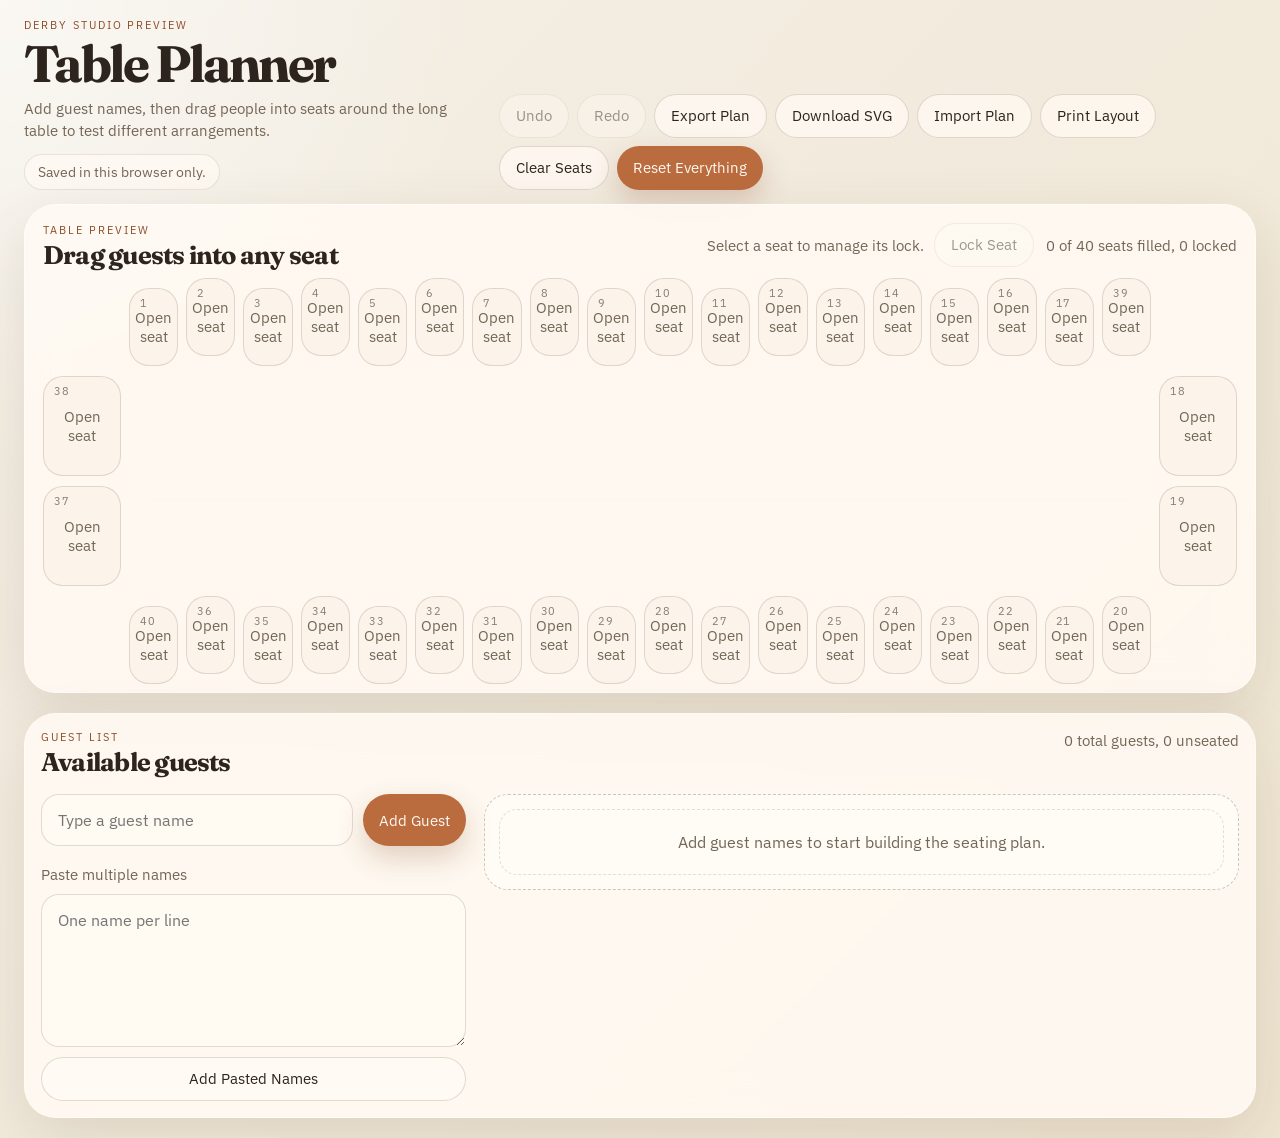
<file: index.html>
<!doctype html>
<html lang="en">
  <head>
    <meta charset="UTF-8" />
    <meta name="viewport" content="width=device-width, initial-scale=1.0" />
    <title>Table Planner</title>
    <meta
      name="description"
      content="Arrange 40 guests around a long rectangular table with drag-and-drop seating and shared guest names."
    />
    <meta name="theme-color" content="#bb6c3f" />
    <link rel="icon" type="image/svg+xml" href="./favicon.svg" />
    <link rel="manifest" href="./site.webmanifest" />
    <link rel="preconnect" href="https://fonts.googleapis.com" />
    <link rel="preconnect" href="https://fonts.gstatic.com" crossorigin />
    <link
      href="https://fonts.googleapis.com/css2?family=Fraunces:opsz,wght@9..144,600;9..144,700&family=IBM+Plex+Sans:wght@400;500;600&display=swap"
      rel="stylesheet"
    />
    <link rel="stylesheet" href="./styles.css" />
  </head>
  <body>
    <div class="page-shell">
      <header class="hero">
        <div>
          <p class="eyebrow">Derby Studio Preview</p>
          <h1>Table Planner</h1>
          <p class="intro">
            Add guest names, then drag people into seats around the long table to test
            different arrangements.
          </p>
          <p id="storage-status" class="storage-status"></p>
        </div>
        <div class="hero-actions">
          <button id="undo-button" class="ghost-button" type="button">
            Undo
          </button>
          <button id="redo-button" class="ghost-button" type="button">
            Redo
          </button>
          <button id="export-button" class="ghost-button" type="button">
            Export Plan
          </button>
          <button id="export-svg-button" class="ghost-button" type="button">
            Download SVG
          </button>
          <label class="ghost-button file-button" for="import-file-input">
            Import Plan
          </label>
          <input id="import-file-input" type="file" accept="application/json" hidden />
          <button id="print-button" class="ghost-button" type="button">
            Print Layout
          </button>
          <button id="clear-seats-button" class="ghost-button" type="button">
            Clear Seats
          </button>
          <button id="reset-all-button" class="primary-button" type="button">
            Reset Everything
          </button>
        </div>
      </header>

      <main class="layout">
        <section class="table-panel">
          <div class="panel-header">
            <div>
              <p class="panel-label">Table Preview</p>
              <h2>Drag guests into any seat</h2>
            </div>
            <div class="table-tools">
              <div class="seat-lock-controls">
                <p id="selected-seat-summary" class="panel-meta">Select a seat to manage its lock.</p>
                <button id="toggle-lock-button" class="ghost-button tool-button" type="button" disabled>
                  Lock Seat
                </button>
              </div>
              <p id="seat-summary" class="panel-meta"></p>
            </div>
          </div>

          <div class="table-stage">
            <div id="table-map" class="table-map" aria-label="40 person table seating chart"></div>
          </div>
        </section>

        <aside class="sidebar">
          <section class="list-panel">
            <div class="panel-header">
              <div>
                <p class="panel-label">Guest List</p>
                <h2>Available guests</h2>
              </div>
              <p id="guest-summary" class="panel-meta"></p>
            </div>

            <form id="guest-form" class="guest-form">
              <label class="sr-only" for="guest-name-input">Guest name</label>
              <input
                id="guest-name-input"
                name="guest-name"
                type="text"
                maxlength="60"
                placeholder="Type a guest name"
                autocomplete="off"
              />
              <button class="primary-button" type="submit">Add Guest</button>
            </form>

            <div class="bulk-entry">
              <label for="bulk-names-input">Paste multiple names</label>
              <textarea
                id="bulk-names-input"
                rows="6"
                placeholder="One name per line"
              ></textarea>
              <button id="add-bulk-button" class="ghost-button" type="button">
                Add Pasted Names
              </button>
            </div>

            <div
              id="unseated-dropzone"
              class="unseated-dropzone"
              aria-label="Unseated guests area"
            >
              <div id="guest-list" class="guest-list"></div>
            </div>
          </section>
        </aside>
      </main>
    </div>

    <script src="./app.js"></script>
  </body>
</html>
</file>
<file: styles.css>
:root {
  color-scheme: light;
  --bg: #f4efe6;
  --bg-accent: #efe5d1;
  --paper: rgba(255, 250, 243, 0.88);
  --paper-strong: #fffaf2;
  --ink: #2c241d;
  --muted: #736657;
  --line: rgba(94, 71, 44, 0.18);
  --shadow: 0 20px 60px rgba(76, 50, 23, 0.12);
  --highlight: #bb6c3f;
  --highlight-strong: #8d4b28;
  --seat: #fcf4ea;
  --seat-filled: #f2cda8;
  --table-top: linear-gradient(180deg, #7c5233 0%, #614125 100%);
  --success: #35684f;
}

* {
  box-sizing: border-box;
}

html,
body {
  margin: 0;
  min-height: 100%;
}

body {
  font-family: "IBM Plex Sans", sans-serif;
  color: var(--ink);
  background:
    radial-gradient(circle at top left, rgba(255, 255, 255, 0.55), transparent 28%),
    linear-gradient(135deg, var(--bg) 0%, var(--bg-accent) 100%);
}

button,
input,
textarea {
  font: inherit;
}

code {
  font-family: "IBM Plex Sans", sans-serif;
  font-size: 0.94em;
}

.page-shell {
  max-width: 1680px;
  margin: 0 auto;
  padding: 28px 24px 44px;
}

.hero {
  display: flex;
  justify-content: space-between;
  align-items: end;
  gap: 24px;
  margin-bottom: 28px;
}

.eyebrow,
.panel-label {
  margin: 0 0 10px;
  text-transform: uppercase;
  letter-spacing: 0.18em;
  font-size: 0.76rem;
  color: var(--highlight-strong);
}

h1,
h2 {
  font-family: "Fraunces", serif;
  line-height: 1;
  margin: 0;
}

h1 {
  font-size: clamp(2.6rem, 6vw, 4.8rem);
  letter-spacing: -0.05em;
}

h2 {
  font-size: 1.6rem;
  letter-spacing: -0.03em;
}

.intro,
.panel-meta {
  color: var(--muted);
}

.intro {
  max-width: 720px;
  margin: 14px 0 0;
  font-size: 1.06rem;
  line-height: 1.6;
}

.storage-status {
  display: inline-flex;
  align-items: center;
  gap: 8px;
  margin: 12px 0 0;
  padding: 0.5rem 0.8rem;
  border-radius: 999px;
  font-size: 0.88rem;
  color: var(--muted);
  background: rgba(255, 250, 243, 0.72);
  border: 1px solid rgba(94, 71, 44, 0.12);
}

.storage-status[data-tone="success"] {
  color: var(--success);
  border-color: rgba(53, 104, 79, 0.18);
  background: rgba(101, 157, 124, 0.1);
}

.storage-status[data-tone="warning"] {
  color: #8d4b28;
  border-color: rgba(187, 108, 63, 0.18);
  background: rgba(236, 191, 146, 0.16);
}

.hero-actions {
  display: flex;
  gap: 12px;
  flex-wrap: wrap;
}

.table-tools {
  display: flex;
  align-items: center;
  gap: 12px;
  flex-wrap: wrap;
  justify-content: flex-end;
}

.seat-lock-controls {
  display: inline-flex;
  align-items: center;
  gap: 10px;
  flex-wrap: wrap;
}

.tool-button {
  padding: 0.72rem 1rem;
}

.primary-button,
.ghost-button {
  border: 0;
  border-radius: 999px;
  padding: 0.85rem 1.2rem;
  cursor: pointer;
  transition:
    transform 160ms ease,
    box-shadow 160ms ease,
    background 160ms ease;
}

.primary-button {
  background: var(--highlight);
  color: #fff8f2;
  box-shadow: 0 12px 28px rgba(141, 75, 40, 0.24);
}

.ghost-button {
  background: rgba(255, 250, 243, 0.75);
  color: var(--ink);
  border: 1px solid var(--line);
}

.ghost-button:disabled,
.primary-button:disabled {
  opacity: 0.45;
  cursor: not-allowed;
  transform: none;
  box-shadow: none;
}

.file-button {
  display: inline-flex;
  align-items: center;
}

.primary-button:hover,
.ghost-button:hover {
  transform: translateY(-1px);
}

.layout {
  display: grid;
  grid-template-columns: 1fr;
  gap: 20px;
}

.table-panel,
.list-panel {
  background: var(--paper);
  backdrop-filter: blur(18px);
  border: 1px solid rgba(255, 255, 255, 0.45);
  border-radius: 32px;
  box-shadow: var(--shadow);
}

.table-panel {
  padding: 22px;
}

.list-panel {
  padding: 20px;
  position: static;
}

.panel-header {
  display: flex;
  justify-content: space-between;
  align-items: start;
  gap: 16px;
  margin-bottom: 20px;
}

.panel-meta {
  margin: 0;
  font-size: 0.95rem;
}

.table-stage {
  overflow: visible;
  padding: 14px 0 0;
}

.table-map {
  min-width: 0;
  width: 100%;
  display: grid;
  grid-template-columns: 78px repeat(18, minmax(0, 1fr)) 78px;
  grid-template-rows: 88px minmax(84px, 112px) minmax(84px, 112px) 88px;
  gap: 12px 10px;
  align-items: center;
  position: relative;
}

.table-surface {
  grid-column: 2 / 20;
  grid-row: 2 / 4;
  background: var(--table-top);
  border-radius: 44px;
  box-shadow:
    inset 0 1px 0 rgba(255, 255, 255, 0.15),
    inset 0 -16px 30px rgba(0, 0, 0, 0.1),
    0 24px 48px rgba(78, 54, 28, 0.24);
  position: relative;
}

.table-surface::after {
  content: "";
  position: absolute;
  inset: 18px;
  border-radius: 30px;
  border: 1px solid rgba(255, 248, 239, 0.14);
}

.seat {
  display: flex;
  align-items: center;
  justify-content: center;
  min-height: 72px;
  border-radius: 20px;
  border: 1px solid var(--line);
  background: var(--seat);
  color: var(--ink);
  padding: 6px;
  text-align: center;
  position: relative;
  transition:
    transform 140ms ease,
    background 140ms ease,
    border-color 140ms ease,
    box-shadow 140ms ease;
  overflow: visible;
}

.seat.locked {
  box-shadow:
    inset 0 0 0 1px rgba(44, 36, 29, 0.08),
    0 0 0 3px rgba(44, 36, 29, 0.08);
}

.seat.conflict {
  box-shadow:
    inset 0 0 0 1px rgba(190, 86, 58, 0.1),
    0 0 0 3px rgba(189, 85, 58, 0.28);
  border-color: rgba(189, 85, 58, 0.44) !important;
}

.seat.selected {
  box-shadow:
    inset 0 0 0 1px rgba(187, 108, 63, 0.18),
    0 0 0 3px rgba(187, 108, 63, 0.22);
  border-color: rgba(187, 108, 63, 0.44);
}

.seat.editing {
  z-index: 30;
}

.seat::before {
  content: attr(data-seat-number);
  position: absolute;
  top: 7px;
  left: 10px;
  font-size: 0.7rem;
  letter-spacing: 0.08em;
  color: rgba(44, 36, 29, 0.58);
}

.seat.side-top,
.seat.side-bottom,
.seat.end-left,
.seat.end-right {
  min-height: 72px;
}

.seat.side-top.seat-staggered {
  transform: translateY(-10px);
}

.seat.side-bottom.seat-staggered {
  transform: translateY(10px);
}

.seat.filled {
  background: var(--seat-filled);
  border-color: rgba(141, 75, 40, 0.3);
}

.seat.drop-target,
.unseated-dropzone.drop-target {
  border-color: var(--highlight);
  box-shadow: 0 0 0 3px rgba(187, 108, 63, 0.16);
  transform: translateY(-1px);
}

.seat-name,
.guest-chip {
  border-radius: 14px;
  background: rgba(255, 255, 255, 0.62);
  width: 100%;
}

.seat-name {
  cursor: grab;
  font-weight: 600;
  font-size: 0.76rem;
  line-height: 1.08;
  overflow: hidden;
  display: flex;
  flex-direction: column;
  justify-content: center;
  align-items: center;
  gap: 0.02rem;
  text-align: center;
  min-height: 100%;
  padding: 8px 6px;
}

.seat-name-line {
  display: block;
  white-space: nowrap;
  text-align: center;
  width: 100%;
}

.seat-name.is-compact {
  font-size: 0.71rem;
}

.seat-name.is-tight {
  font-size: 0.64rem;
  line-height: 1.02;
}

.seat-name.is-micro {
  font-size: 0.58rem;
  line-height: 0.98;
}

.seat-name.is-nano {
  font-size: 0.53rem;
  line-height: 0.95;
}

.seat-name.locked-name {
  cursor: default;
}

.seat-card {
  width: 100%;
  height: 100%;
  position: relative;
  display: flex;
  align-items: stretch;
}

.seat-card button,
.inline-editor-actions button,
.guest-chip-actions button {
  border: 0;
  background: transparent;
  color: var(--muted);
  cursor: pointer;
  padding: 6px 8px;
  border-radius: 999px;
}

.seat-card button:hover,
.inline-editor-actions button:hover,
.guest-chip-actions button:hover {
  background: rgba(141, 75, 40, 0.08);
  color: var(--highlight-strong);
}

.seat-empty {
  color: var(--muted);
  font-size: 0.92rem;
  position: absolute;
  inset: 0;
  display: flex;
  align-items: center;
  justify-content: center;
  padding: 0 16px;
}

.guest-form {
  display: grid;
  grid-template-columns: minmax(0, 1fr) auto;
  gap: 10px;
  margin-bottom: 18px;
}

.guest-form input,
.bulk-entry textarea {
  width: 100%;
  border: 1px solid var(--line);
  background: var(--paper-strong);
  border-radius: 18px;
  padding: 0.95rem 1rem;
  color: var(--ink);
}

.bulk-entry {
  display: grid;
  gap: 10px;
  margin-bottom: 18px;
}

.bulk-entry label {
  font-size: 0.95rem;
  color: var(--muted);
}

.unseated-dropzone {
  min-height: 320px;
  border: 1px dashed rgba(94, 71, 44, 0.3);
  border-radius: 24px;
  padding: 14px;
  background: rgba(255, 252, 248, 0.72);
  transition:
    background 140ms ease,
    border-color 140ms ease,
    box-shadow 140ms ease;
}

.guest-list {
  display: grid;
  grid-template-columns: repeat(auto-fit, minmax(220px, 1fr));
  gap: 10px 12px;
  align-content: start;
}

.guest-chip {
  display: grid;
  grid-template-columns: minmax(0, 1fr) auto;
  gap: 8px;
  align-items: center;
  border: 1px solid rgba(94, 71, 44, 0.12);
  cursor: grab;
}

.guest-chip-actions {
  display: inline-flex;
  align-items: center;
  gap: 2px;
}

.guest-chip-text {
  display: grid;
  gap: 3px;
  min-width: 0;
}

.guest-chip strong {
  overflow: hidden;
  text-overflow: ellipsis;
  white-space: nowrap;
}

.inline-editor {
  position: absolute;
  top: 6px;
  left: 6px;
  right: auto;
  display: grid;
  gap: 8px;
  cursor: default;
  padding: 10px;
  border-radius: 16px;
  background: rgba(255, 250, 243, 0.98);
  border: 1px solid rgba(94, 71, 44, 0.14);
  box-shadow: 0 18px 32px rgba(76, 50, 23, 0.18);
  z-index: 40;
  width: max(100%, 300px);
  min-width: 300px;
}

.seat.side-bottom .inline-editor {
  top: auto;
  bottom: 6px;
}

.seat.end-right .inline-editor {
  left: auto;
  right: 6px;
}

.inline-editor input {
  width: 100%;
  border: 1px solid var(--line);
  background: rgba(255, 255, 255, 0.92);
  border-radius: 14px;
  padding: 0.72rem 0.85rem;
  color: var(--ink);
}

.inline-editor-actions {
  display: flex;
  justify-content: flex-end;
  gap: 4px;
}

.dragging {
  opacity: 0.45;
}

.empty-state {
  text-align: center;
  color: var(--muted);
  border: 1px dashed rgba(94, 71, 44, 0.16);
  border-radius: 18px;
  padding: 20px 16px;
  line-height: 1.5;
}

.sr-only {
  position: absolute;
  width: 1px;
  height: 1px;
  padding: 0;
  margin: -1px;
  overflow: hidden;
  clip: rect(0, 0, 0, 0);
  white-space: nowrap;
  border: 0;
}

@media (max-width: 1100px) {
  .layout {
    grid-template-columns: 1fr;
  }

  .list-panel {
    position: static;
  }

  .table-stage {
    overflow-x: auto;
    padding-bottom: 10px;
  }

  .table-map {
    min-width: 1460px;
  }
}

@media (min-width: 1180px) {
  .list-panel {
    display: grid;
    grid-template-columns: minmax(320px, 0.72fr) minmax(0, 1.28fr);
    gap: 18px;
    align-items: start;
    grid-auto-rows: min-content;
  }

  .list-panel > .panel-header {
    grid-column: 1 / -1;
    margin-bottom: 0;
  }

  .guest-form,
  .bulk-entry {
    grid-column: 1;
    margin-bottom: 0;
  }

  .unseated-dropzone {
    grid-column: 2;
    grid-row: 2 / span 2;
    min-height: 0;
    max-height: min(68vh, 860px);
    overflow: auto;
  }
}

@media (min-width: 1101px) {
  .page-shell {
    min-height: 100vh;
    padding-top: 18px;
    padding-bottom: 20px;
  }

  .hero {
    gap: 18px;
    margin-bottom: 14px;
  }

  .eyebrow,
  .panel-label {
    margin-bottom: 6px;
    font-size: 0.68rem;
  }

  h1 {
    font-size: clamp(2.2rem, 4vw, 3.8rem);
  }

  .intro {
    margin-top: 8px;
    font-size: 0.96rem;
    line-height: 1.45;
    max-width: 560px;
  }

  .hero-actions {
    gap: 8px;
  }

  .primary-button,
  .ghost-button {
    padding: 0.72rem 1rem;
    font-size: 0.92rem;
  }

  .layout {
    align-items: start;
  }

  .panel-header {
    margin-bottom: 12px;
  }

  .list-panel {
    padding: 16px;
  }

  .seat-name,
  .guest-chip {
    padding: 8px 10px;
  }
}

@media (min-width: 1101px) {
  body.viewport-fit .table-panel {
    max-height: calc(100vh - 150px);
  }

  body.viewport-fit .table-panel {
    display: flex;
    flex-direction: column;
    padding: 18px;
  }

  body.viewport-fit .table-stage {
    flex: 1;
    min-height: 0;
    padding-top: 8px;
  }

  body.viewport-fit .table-map {
    height: auto;
    max-height: none;
    grid-template-rows: 78px minmax(76px, 100px) minmax(76px, 100px) 78px;
    gap: 10px 8px;
  }

  body.viewport-fit .seat,
  body.viewport-fit .seat.side-top,
  body.viewport-fit .seat.side-bottom,
  body.viewport-fit .seat.end-left,
  body.viewport-fit .seat.end-right {
    min-height: 0;
    height: 100%;
  }
}

@media (max-width: 720px) {
  .page-shell {
    padding-inline: 16px;
  }

  .hero {
    flex-direction: column;
    align-items: start;
  }

  .guest-form {
    grid-template-columns: 1fr;
  }

  .rule-form {
    grid-template-columns: 1fr;
  }

  .table-panel,
  .list-panel {
    border-radius: 24px;
  }
}

@media print {
  body {
    background: #ffffff;
  }

  .page-shell {
    max-width: none;
    padding: 0;
  }

  .hero {
    margin-bottom: 16px;
  }

  .hero-actions,
  .table-tools button,
  .sidebar {
    display: none !important;
  }

  .layout {
    display: block;
  }

  .table-panel {
    box-shadow: none;
    border: 1px solid #d9d0c6;
    background: #ffffff;
    break-inside: avoid;
  }

  .table-stage {
    overflow: visible;
    padding: 12px 0 0;
  }

  .table-map {
    min-width: 0;
    transform: scale(0.9);
    transform-origin: top center;
    margin: -28px auto -60px;
  }
}
</file>
